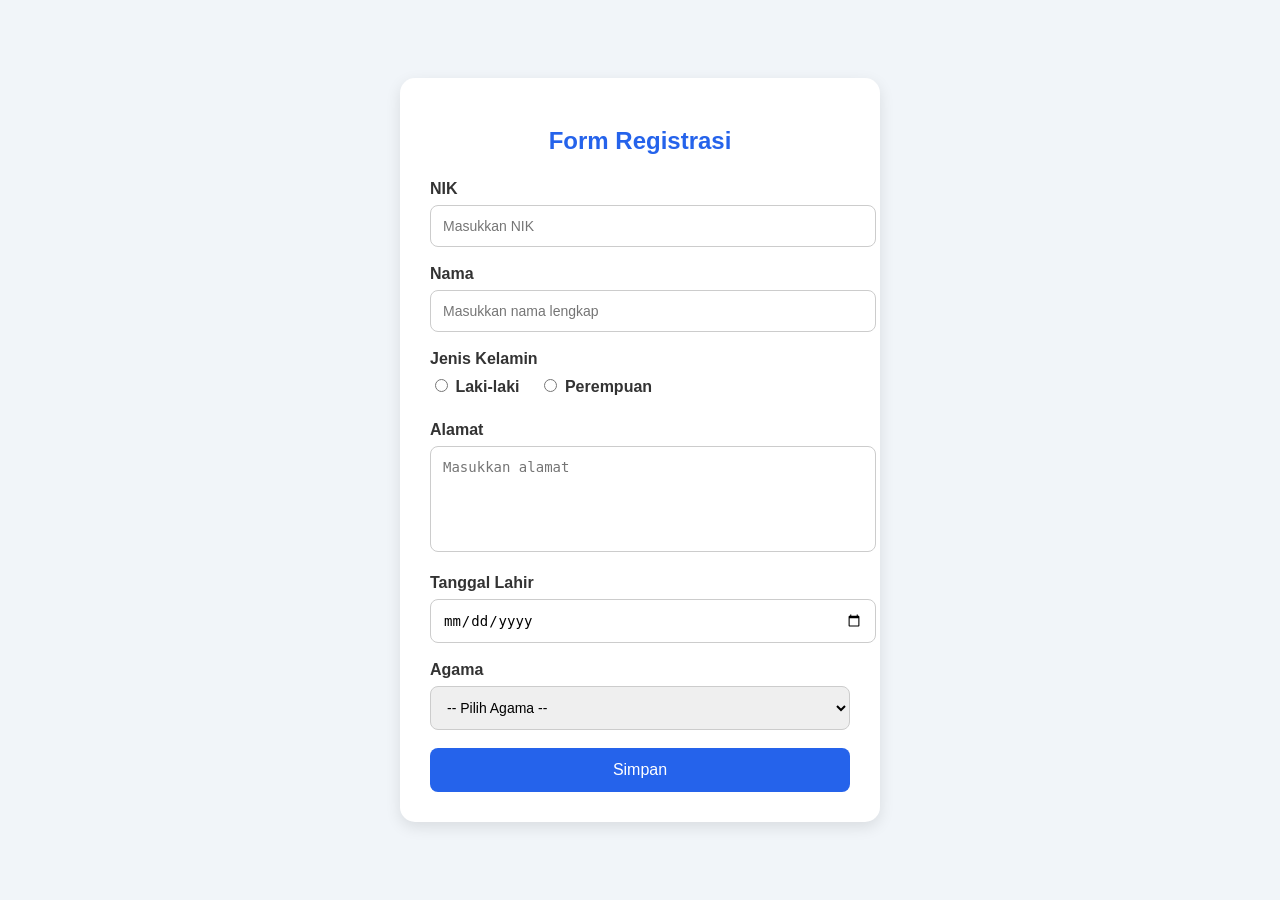
<file: index.html>
<!DOCTYPE html>
<html lang="id">
<head>
    <meta charset="UTF-8">
    <meta name="viewport" content="width=device-width, initial-scale=1.0">
    <title>Form Registrasi</title>

    <link rel="stylesheet" href="style.css">
</head>

<body>

<div class="box">

    <h2>Form Registrasi</h2>

    <form id="formRegistrasi">

        <div class="form-group">
            <label>NIK</label>
            <input type="text" id="nik" placeholder="Masukkan NIK">
        </div>

        <div class="form-group">
            <label>Nama</label>
            <input type="text" id="nama" placeholder="Masukkan nama lengkap">
        </div>

        <div class="form-group">
            <label>Jenis Kelamin</label>

            <div class="radio">
                <label>
                    <input type="radio" name="jk" value="Laki-laki">
                    Laki-laki
                </label>

                <label>
                    <input type="radio" name="jk" value="Perempuan">
                    Perempuan
                </label>
            </div>
        </div>

        <div class="form-group">
            <label>Alamat</label>
            <textarea id="alamat" placeholder="Masukkan alamat"></textarea>
        </div>

        <div class="form-group">
            <label>Tanggal Lahir</label>
            <input type="date" id="tgl">
        </div>

        <div class="form-group">
            <label>Agama</label>

            <select id="agama">
                <option>-- Pilih Agama --</option>
                <option>Islam</option>
                <option>Kristen</option>
                <option>Katolik</option>
                <option>Hindu</option>
                <option>Buddha</option>
                <option>Konghucu</option>
            </select>
        </div>

        <button type="submit">
            Simpan
        </button>

    </form>

</div>

<script>

const form = document.getElementById("formRegistrasi");

form.addEventListener("submit", function(e){

    e.preventDefault();

    let nik = document.getElementById("nik").value;
    let nama = document.getElementById("nama").value;
    let alamat = document.getElementById("alamat").value;
    let tgl = document.getElementById("tgl").value;
    let agama = document.getElementById("agama").value;

    let jk = document.querySelector('input[name="jk"]:checked');

    let jenisKelamin = jk ? jk.value : "-";

    alert(
        "Data Berhasil Disimpan!\n\n" +
        "NIK : " + nik + "\n" +
        "Nama : " + nama + "\n" +
        "Jenis Kelamin : " + jenisKelamin + "\n" +
        "Alamat : " + alamat + "\n" +
        "Tanggal Lahir : " + tgl + "\n" +
        "Agama : " + agama
    );

});


// khusus NIK hanya angka
document.getElementById("nik").addEventListener("input", function(){

    this.value = this.value.replace(/[^0-9]/g, '');

});

</script>

</body>
</html>
</file>
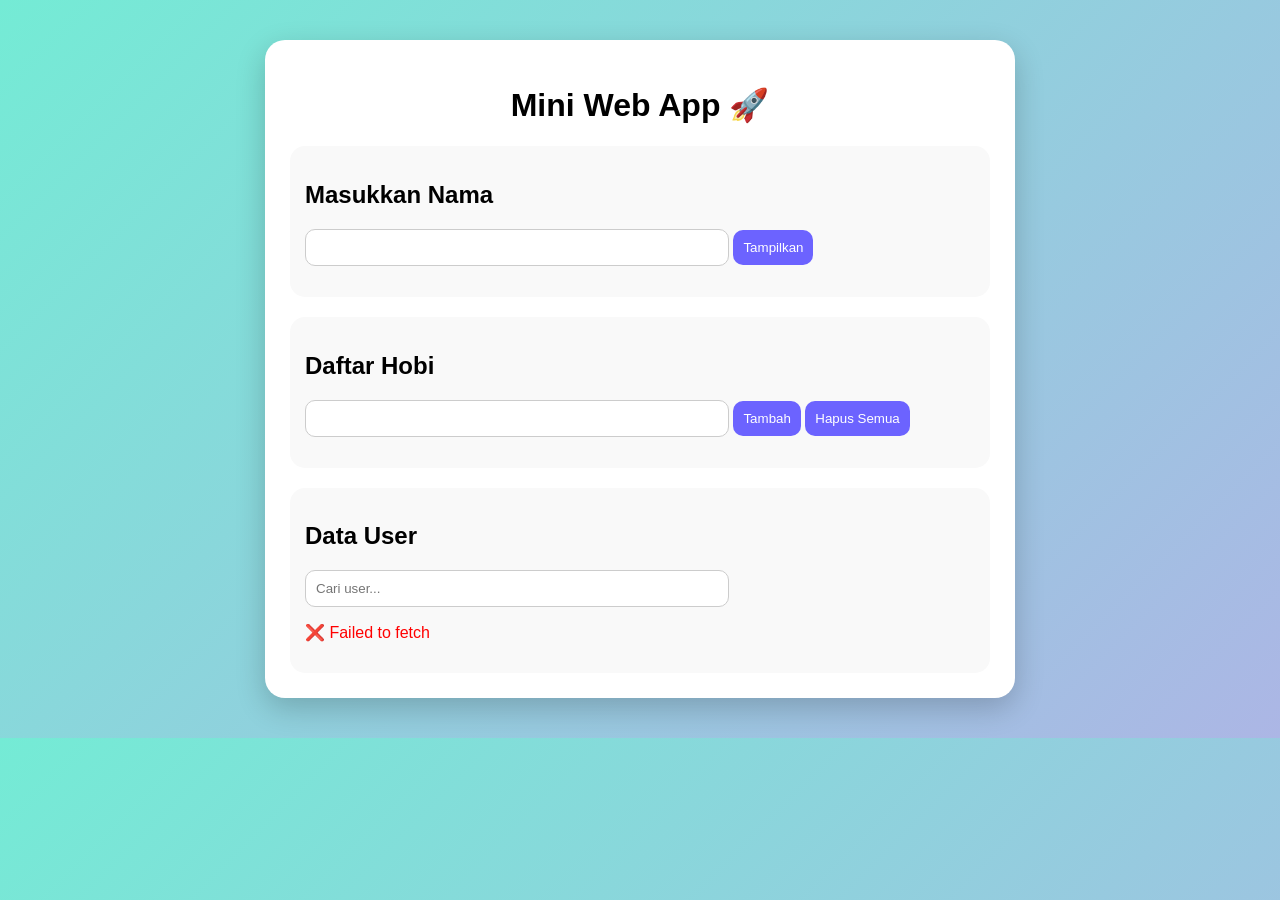
<file: index2.html>
<!DOCTYPE html>
<html>
<head>
    <title>Mini Web App Modern 🚀</title>

    <style>
        body {
            font-family: 'Segoe UI', sans-serif;
            background: linear-gradient(135deg, #74ebd5, #ACB6E5);
            margin: 0;
        }

        .container {
            max-width: 700px;
            margin: 40px auto;
            background: white;
            padding: 25px;
            border-radius: 20px;
            box-shadow: 0 10px 30px rgba(0,0,0,0.2);
            animation: fadeIn 0.5s ease;
        }

        @keyframes fadeIn {
            from {opacity: 0; transform: translateY(20px);}
            to {opacity: 1;}
        }

        h1 {
            text-align: center;
        }

        .section {
            margin-top: 20px;
            padding: 15px;
            border-radius: 15px;
            background-color: #f9f9f9;
        }

        input {
            padding: 10px;
            width: 60%;
            border-radius: 10px;
            border: 1px solid #ccc;
        }

        button {
            padding: 10px;
            border: none;
            border-radius: 10px;
            background: #6c63ff;
            color: white;
            cursor: pointer;
            transition: 0.2s;
        }

        button:hover {
            background: #5548d9;
        }

        button:active {
            transform: scale(0.9);
        }

        ul {
            padding: 0;
        }

        li {
            list-style: none;
            display: flex;
            justify-content: space-between;
            align-items: center;
            background: #eee;
            margin-top: 8px;
            padding: 10px;
            border-radius: 10px;
            transition: 0.2s;
        }

        li:active {
            transform: scale(0.97);
        }

        .item-text {
            flex: 1;
            cursor: pointer;
        }

        .done {
            text-decoration: line-through;
            color: gray;
        }

        .hapus-btn {
            background: red;
            padding: 5px 10px;
            border-radius: 8px;
            border: none;
            color: white;
            cursor: pointer;
        }

        .hapus-btn:active {
            transform: scale(0.85);
        }

        #loading {
            font-weight: bold;
            color: blue;
        }

        #error {
            color: red;
        }
    </style>
</head>

<body>

<div class="container">

    <h1>Mini Web App 🚀</h1>

    <!-- NAMA -->
    <div class="section">
        <h2>Masukkan Nama</h2>
        <input type="text" id="namaInput">
        <button onclick="tampilkanNama()">Tampilkan</button>
        <p id="hasilNama"></p>
    </div>

    <!-- HOBI -->
    <div class="section">
        <h2>Daftar Hobi</h2>
        <input type="text" id="hobiInput">
        <button onclick="tambahHobi()">Tambah</button>
        <button onclick="hapusSemua()">Hapus Semua</button>

        <ul id="listHobi"></ul>
    </div>

    <!-- API -->
    <div class="section">
        <h2>Data User</h2>
        <input type="text" id="searchInput" placeholder="Cari user...">

        <p id="loading">Loading...</p>
        <p id="error"></p>

        <ul id="dataUser"></ul>
    </div>

</div>

<script>

/* =========================
   NAMA
========================= */
const tampilkanNama = () => {
    let nama = document.getElementById("namaInput").value;

    if (nama === "") return alert("Isi dulu!");

    document.getElementById("hasilNama").innerHTML = `Halo <b>${nama}</b> 👋`;
};


/* =========================
   HOBI (LOCAL STORAGE)
========================= */
let daftarHobi = JSON.parse(localStorage.getItem("hobi")) || [];

const tambahHobi = () => {
    let input = document.getElementById("hobiInput");
    let hobi = input.value;

    if (hobi === "") return alert("Tidak boleh kosong!");

    daftarHobi.push({ text: hobi, done: false });

    localStorage.setItem("hobi", JSON.stringify(daftarHobi));

    renderHobi();
    input.value = "";
};

const renderHobi = () => {
    let list = document.getElementById("listHobi");
    list.innerHTML = "";

    daftarHobi.forEach((item, index) => {
        let li = document.createElement("li");

        let span = document.createElement("span");
        span.textContent = item.text;
        span.className = "item-text";

        if (item.done) span.classList.add("done");

        // klik = selesai
        span.onclick = () => {
            daftarHobi[index].done = !daftarHobi[index].done;
            localStorage.setItem("hobi", JSON.stringify(daftarHobi));
            renderHobi();
        };

        // double klik = edit
        span.ondblclick = () => {
            let baru = prompt("Edit hobi:", item.text);
            if (baru) {
                daftarHobi[index].text = baru;
                localStorage.setItem("hobi", JSON.stringify(daftarHobi));
                renderHobi();
            }
        };

        // tombol hapus
        let btn = document.createElement("button");
        btn.textContent = "Hapus";
        btn.className = "hapus-btn";

        btn.onclick = () => {
            daftarHobi.splice(index, 1);
            localStorage.setItem("hobi", JSON.stringify(daftarHobi));
            renderHobi();
        };

        li.appendChild(span);
        li.appendChild(btn);

        list.appendChild(li);
    });
};

const hapusSemua = () => {
    localStorage.removeItem("hobi");
    daftarHobi = [];
    renderHobi();
};


/* =========================
   API + SEARCH
========================= */
let semuaUser = [];

const ambilData = async () => {
    let loading = document.getElementById("loading");
    let errorText = document.getElementById("error");
    let list = document.getElementById("dataUser");

    loading.style.display = "block";
    errorText.innerHTML = "";
    list.innerHTML = "";

    try {
        let response = await fetch("https://dummyjson.com/users");

        if (!response.ok) throw new Error("Gagal ambil data!");

        let data = await response.json();

        loading.style.display = "none";

        semuaUser = data.users;

        renderUser(semuaUser);

    } catch (error) {
        loading.style.display = "none";
        errorText.innerHTML = "❌ " + error.message;
    }
};

const renderUser = (users) => {
    let list = document.getElementById("dataUser");
    list.innerHTML = "";

    if (users.length === 0) {
        list.innerHTML = "<p>Tidak ditemukan</p>";
        return;
    }

    users.forEach(user => {
        let li = document.createElement("li");
        li.textContent = `${user.firstName} ${user.lastName}`;
        list.appendChild(li);
    });
};

const cariUser = () => {
    let keyword = document.getElementById("searchInput").value.toLowerCase();

    let hasil = semuaUser.filter(user => {
        let nama = `${user.firstName} ${user.lastName}`.toLowerCase();
        return nama.includes(keyword);
    });

    renderUser(hasil);
};

document.getElementById("searchInput")
    .addEventListener("keyup", cariUser);


/* INIT */
ambilData();
renderHobi();

</script>

</body>
</html>
</file>
<file: style.css>
body{
    font-family: Arial, sans-serif;
    background:#f1f5f9;
    display:flex;
    justify-content:center;
    align-items:center;
    min-height:100vh;
    margin:0;
}

.box{
    width:420px;
    background:white;
    padding:30px;
    border-radius:15px;
    box-shadow:0 5px 15px rgba(0,0,0,0.1);
}

h2{
    text-align:center;
    color:#2563eb;
    margin-bottom:25px;
}

.form-group{
    margin-bottom:18px;
}

label{
    display:block;
    margin-bottom:7px;
    font-weight:bold;
    color:#333;
}

input[type="text"],
input[type="date"],
select,
textarea{
    width:100%;
    padding:12px;
    border:1px solid #ccc;
    border-radius:8px;
    font-size:14px;
}

textarea{
    resize:none;
    height:80px;
}

.radio{
    display:flex;
    gap:20px;
    margin-top:8px;
}

button{
    width:100%;
    padding:13px;
    border:none;
    background:#2563eb;
    color:white;
    border-radius:8px;
    font-size:16px;
    cursor:pointer;
}

button:hover{
    background:#1d4ed8;
}
</file>
